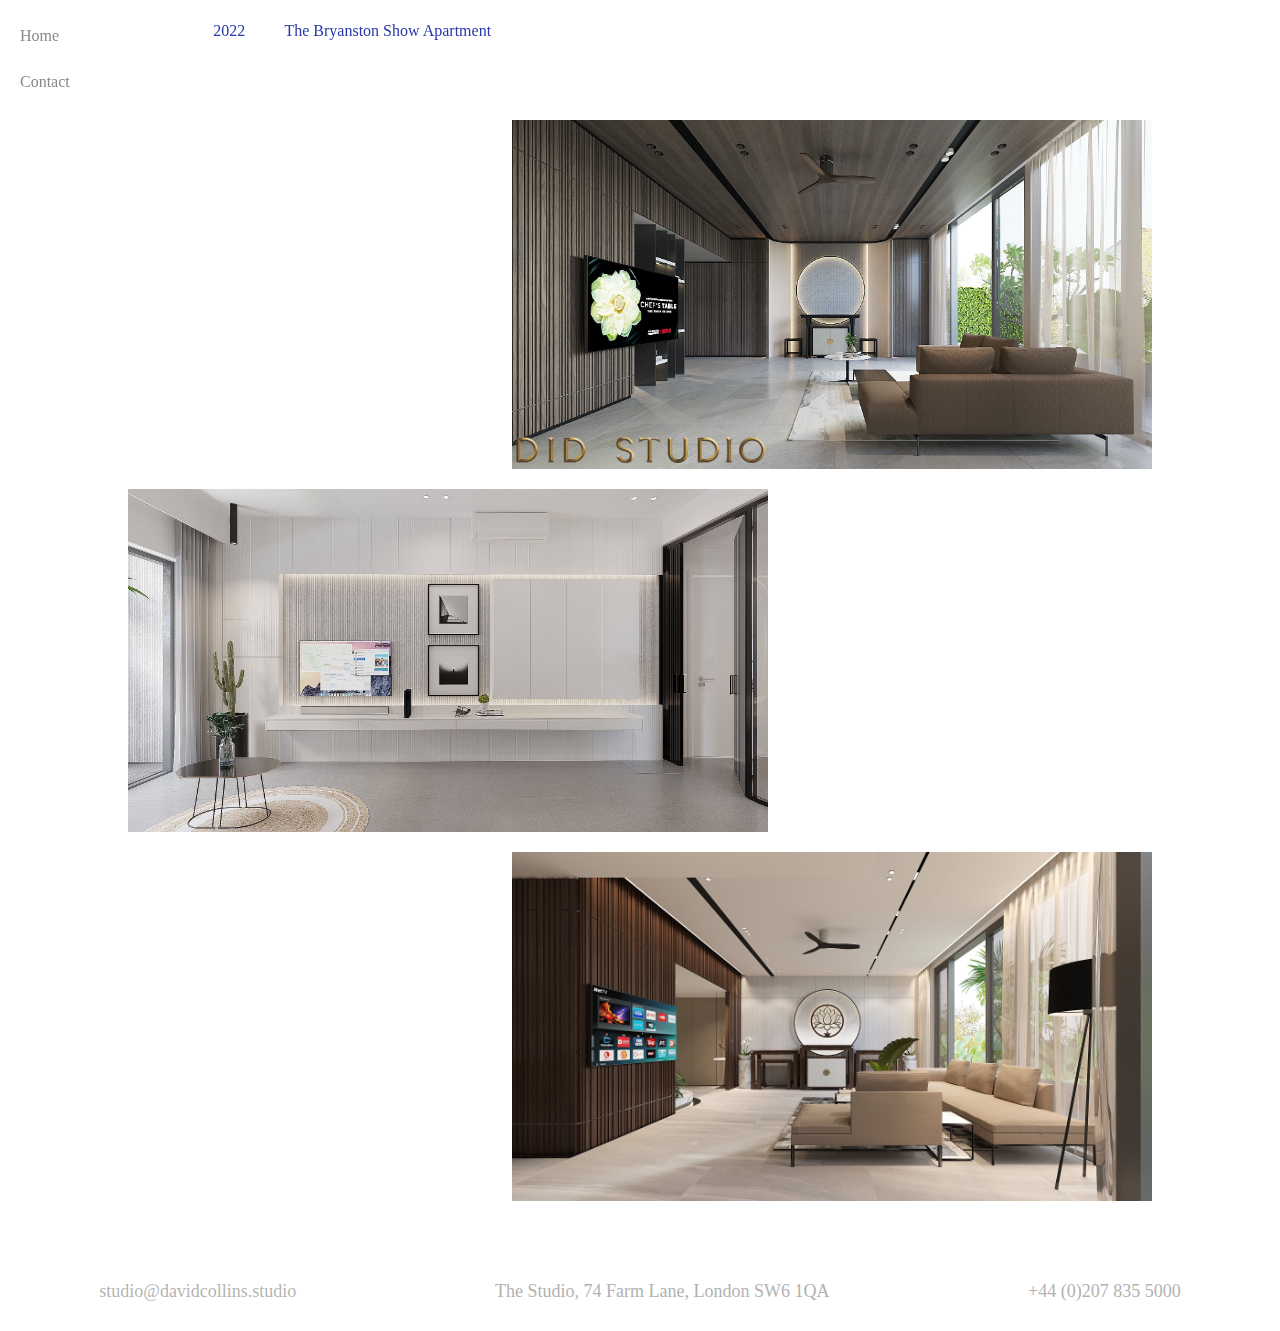
<file: index.html>
<!DOCTYPE html>
<html lang="en">
  <head>
    <meta charset="UTF-8" />
    <meta http-equiv="X-UA-Compatible" content="IE=edge" />
    <meta name="viewport" content="width=device-width, initial-scale=1.0" />

    <!-- Primary Meta Tags -->
    <title>Luxury Interior Designers | Interior Design Studio London | Did Studio</title>
    <meta
      name="title"
      content="Luxury Interior Designers | Interior Design Studio London | Did Studio"
    />
    <meta
      name="description"
      content="Did Studio is a luxury award-winning interior design studio that specialises in contemporary residential & commercial interior design worldwide."
    />

    <!-- Open Graph / Facebook -->
    <meta property="og:type" content="website" />
    <meta property="og:url" content="https://www.davidcollins.studio/" />
    <meta
      property="og:title"
      content="Luxury Interior Designers | Interior Design Studio London | Did Studio"
    />
    <meta
      property="og:description"
      content="Did Studio is a luxury award-winning interior design studio that specialises in contemporary residential & commercial interior design worldwide."
    />
    <meta
      property="og:image"
      content="https://images.ctfassets.net/d77gr6488zre/6Hqs3WzThu4qOqoEi02USy/eebdf5f58f095191b2258f1b1b1646fd/Studio___A_Philosophy___Image_03.png?w=1200&fm=jpg"
    />

    <!-- Twitter -->
    <meta property="twitter:card" content="summary_large_image" />
    <meta property="twitter:url" content="https://www.davidcollins.studio/" />
    <meta
      property="twitter:title"
      content="Luxury Interior Designers | Interior Design Studio London | Did Studio"
    />
    <meta
      property="twitter:description"
      content="Did Studio is a luxury award-winning interior design studio that specialises in contemporary residential & commercial interior design worldwide."
    />
    <meta
      property="twitter:image"
      content="https://images.ctfassets.net/d77gr6488zre/6Hqs3WzThu4qOqoEi02USy/eebdf5f58f095191b2258f1b1b1646fd/Studio___A_Philosophy___Image_03.png?w=1200&fm=jpg"
    />

    <!-- Styles -->
    <link rel="stylesheet" href="./css/reset.css" />
    <link rel="stylesheet" href="./css/home.css" />
    <link rel="stylesheet" href="./css/post-details.css" />
    <link rel="stylesheet" href="./css/nav.css" />
    <link rel="stylesheet" href="./css/common.css" />
    <link rel="stylesheet" href="./css/animate.css" />
  </head>
  <body>
    <template id="home-content-template">
      <div class="home-content-1">
        <div class="home-content-container">
          <div>
            <div class="flex">
              <div class="home-content-space-1">
                <div class="home-content-image">
                  <a href="#" class="home-content-link">
                    <img
                      class="lazy"
                      src="./images/first_page_1.jpg"
                      alt="Architectural Moulded Wall Panels by Solomon & Wu - Alexander McQueen Saville Row"
                      data-id="1"
                    />
                    <div class="post-details-mask-image"></div>
                    <div class="home-content-hover"></div>
                  </a>
                </div>
              </div>
            </div>
          </div>
        </div>
      </div>
    </template>

    <section class="home-page">
      <div class="logo-center">
        <div class="logo-center-display">
          <h1 class="logo-center-wrapper">
            <img class="logo-center-image" src="./images/logo.png" alt="logo" />
          </h1>
        </div>
      </div>

      <nav id="nav">
        <ul>
          <li class="nav-li">
            <a href="./" class="nav-link">
              <span class="nav-text">Home</span>
            </a>
          </li>

          <li class="nav-li">
            <a href="./contact.html" class="nav-link">
              <span class="nav-text">Contact</span>
            </a>
          </li>
        </ul>
      </nav>

      <div class="post-details-header">
        <div class="post-header-wrapper">
          <div class="post-header-year">
            <span class="post-header-text">2022</span>
          </div>
          <div class="post-header-title">
            <span class="post-header-text">Preserving the Heritage of British Craft</span>
          </div>
          <div class="post-header-category">
            <span class="post-header-text"></span>
          </div>
          <div class="post-header-location">
            <span class="post-header-text"></span>
          </div>
        </div>
      </div>

      <div class="menu-mobile-container">
        <div class="menu-mobile-btn">
          <svg width="14px" height="8px" viewBox="0 0 14 8" class="hamburger-icon">
            <g stroke="none" stroke-width="1" fill="none" fill-rule="evenodd">
              <g transform="translate(-341.000000, -24.000000)" fill="black">
                <g transform="translate(330.000000, 10.000000)">
                  <g transform="translate(8.000000, 8.000000)">
                    <rect x="3" y="12.5" width="14" height="1.5"></rect>
                    <rect x="3" y="6" width="14" height="1.5"></rect>
                  </g>
                </g>
              </g>
            </g>
          </svg>

          <svg width="10px" height="10px" viewBox="0 0 10 10" class="x-icon">
            <g stroke="none" stroke-width="1" fill="none" fill-rule="evenodd">
              <g transform="translate(-13.000000, -13.000000)" fill="#000000">
                <g transform="translate(8.000000, 8.000000)">
                  <path
                    d="M11.0606604,9.84090927 L14.7729711,13.55322 L13.7123109,14.6138802 L10.0000002,10.9015695 L6.28768944,14.6138802 L5.22702923,13.55322 L8.93933995,9.84090927 L5.22702923,6.12859855 L6.28768944,5.06793835 L10.0000002,8.78024907 L13.7123109,5.06793835 L14.7729711,6.12859855 L11.0606604,9.84090927 Z"
                  ></path>
                </g>
              </g>
            </g>
          </svg>
        </div>

        <div class="menu-mobile-rows">
          <div class="menu-mobile-row-current">
            <div class="menu-mobile-row-current-title">Home</div>
          </div>
        </div>

        <div class="menu-mobile-overlay-container">
          <div class="menu-mobile-items">
            <a href="#" class="menu-mobile-item-link">Home</a>
            <a href="#" class="menu-mobile-item-link">Contact</a>
          </div>
          <div class="menu-mobile-background"></div>
        </div>
      </div>

      <div class="home-wrapper">
        <div class="home-container">
          <div class="home-inner">
            <div class="home-content"></div>

            <footer class="home-footer">
              <div class="footer-item">
                <a href="mailto:studio@davidcollins.studio">studio@davidcollins.studio</a>
              </div>
              <div class="footer-item">
                <address>The Studio, 74 Farm Lane, London SW6 1QA</address>
              </div>
              <div class="footer-item">+44 (0)207 835 5000</div>
            </footer>
          </div>
        </div>
      </div>
    </section>

    <script src="./js/menu.js"></script>
    <script src="./js/home.js"></script>
  </body>
</html>
</file>
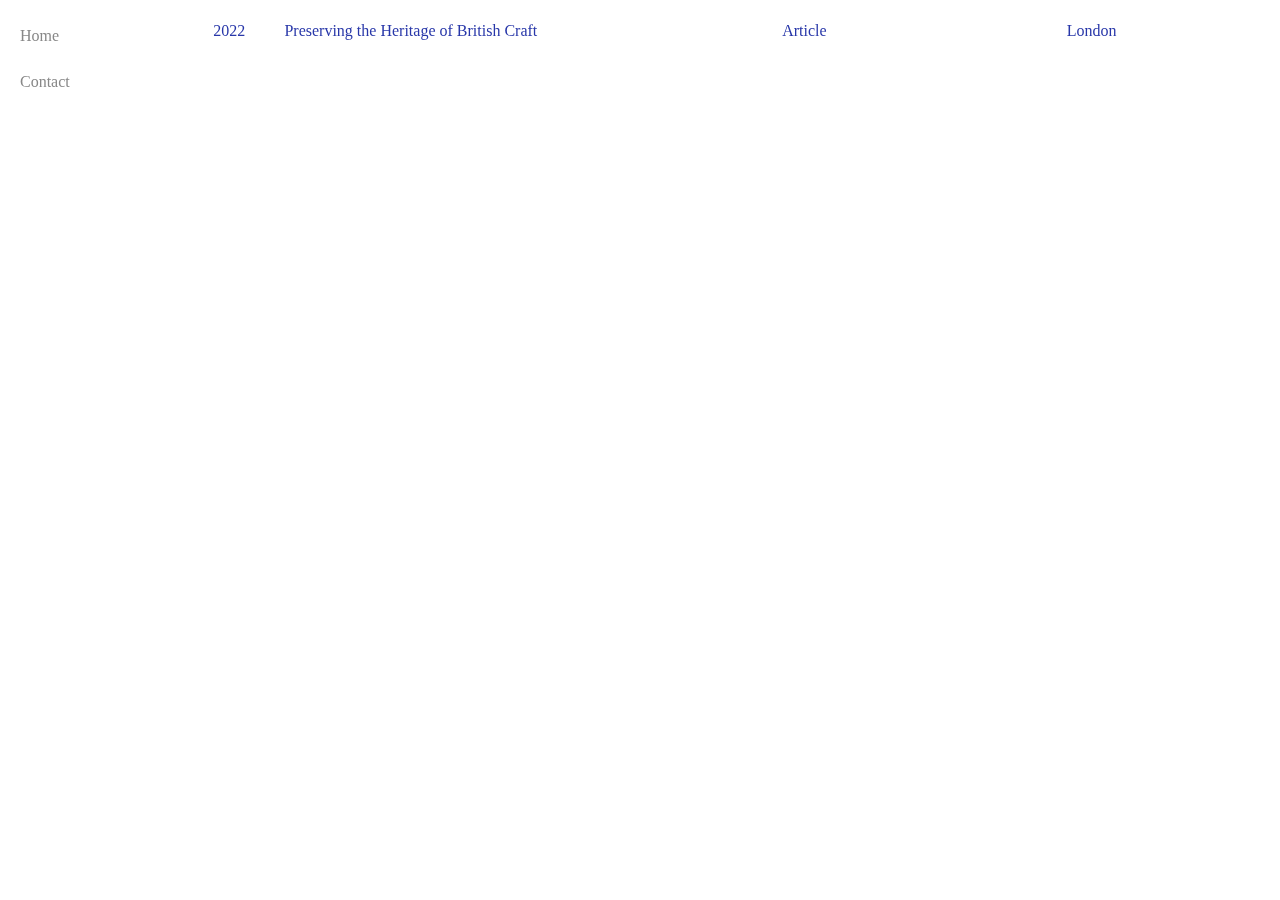
<file: post-details.html>
<!DOCTYPE html>
<html lang="en">
  <head>
    <meta charset="UTF-8" />
    <meta http-equiv="X-UA-Compatible" content="IE=edge" />
    <meta name="viewport" content="width=device-width, initial-scale=1.0" />
    <title>Preserving the Heritage of British Craft | Did Studio</title>
    <link rel="stylesheet" href="./css/reset.css" />
    <link rel="stylesheet" href="./css/post-details.css" />
    <link rel="stylesheet" href="./css/nav.css" />
    <link rel="stylesheet" href="./css/common.css" />
    <link rel="stylesheet" href="./css/animate.css" />
  </head>
  <body>
    <template id="post-details-box-template">
      <div class="post-details-box">
        <div class="flex">
          <div class="post-details-image-wrapper-1">
            <div class="post-details-image">
              <img
                class="lazy"
                src="https://images.ctfassets.net/d77gr6488zre/6YixyPwCyKLlY7PfEo84CB/71e786218d0fd7490965c955b7dde8c2/Solomon___Wu_AMQ_Harrods.jpg?h=1050&fm=jpg&q=80"
                alt="post details image"
              />
              <div class="post-details-mask-image"></div>
            </div>
          </div>
        </div>
      </div>
    </template>

    <section class="post-details">
      <nav id="nav">
        <ul>
          <li class="nav-li">
            <a href="./" class="nav-link">
              <span class="nav-text">Home</span>
            </a>
          </li>

          <li class="nav-li">
            <a href="./contact.html" class="nav-link">
              <span class="nav-text">Contact</span>
            </a>
          </li>
        </ul>
      </nav>

      <div class="menu-mobile-container">
        <div class="menu-mobile-btn">
          <svg width="14px" height="8px" viewBox="0 0 14 8" class="hamburger-icon">
            <g stroke="none" stroke-width="1" fill="none" fill-rule="evenodd">
              <g transform="translate(-341.000000, -24.000000)" fill="black">
                <g transform="translate(330.000000, 10.000000)">
                  <g transform="translate(8.000000, 8.000000)">
                    <rect x="3" y="12.5" width="14" height="1.5"></rect>
                    <rect x="3" y="6" width="14" height="1.5"></rect>
                  </g>
                </g>
              </g>
            </g>
          </svg>

          <svg width="10px" height="10px" viewBox="0 0 10 10" class="x-icon">
            <g stroke="none" stroke-width="1" fill="none" fill-rule="evenodd">
              <g transform="translate(-13.000000, -13.000000)" fill="#000000">
                <g transform="translate(8.000000, 8.000000)">
                  <path
                    d="M11.0606604,9.84090927 L14.7729711,13.55322 L13.7123109,14.6138802 L10.0000002,10.9015695 L6.28768944,14.6138802 L5.22702923,13.55322 L8.93933995,9.84090927 L5.22702923,6.12859855 L6.28768944,5.06793835 L10.0000002,8.78024907 L13.7123109,5.06793835 L14.7729711,6.12859855 L11.0606604,9.84090927 Z"
                  ></path>
                </g>
              </g>
            </g>
          </svg>
        </div>

        <div class="menu-mobile-rows">
          <div class="menu-mobile-row-current">
            <div class="menu-mobile-row-current-title">
              Preserving the Heritage of British Craft
            </div>
          </div>
        </div>

        <div class="menu-mobile-overlay-container">
          <div class="menu-mobile-items">
            <a href="#" class="menu-mobile-item-link">Home</a>
            <a href="#" class="menu-mobile-item-link">Contact</a>
          </div>
          <div class="menu-mobile-background"></div>
        </div>
      </div>

      <div class="post-details-header">
        <div class="post-header-wrapper">
          <div class="post-header-year">
            <span class="post-header-text">2022</span>
          </div>
          <div class="post-header-title">
            <span class="post-header-text">Preserving the Heritage of British Craft</span>
          </div>
          <div class="post-header-category">
            <span class="post-header-text">Article</span>
          </div>
          <div class="post-header-location">
            <span class="post-header-text">London</span>
          </div>
        </div>
      </div>

      <div class="post-details-top">
        <div>
          <div class="flex">
            <!-- <div class="post-details-top-image-wrapper">
              <div class="post-details-image">
                <img
                  class="lazy"
                  src="https://images.ctfassets.net/d77gr6488zre/0y91uWy8OYztM6jLoylBT/71cc027d9196610a7deb14fae48ac486/1231_N11_print.jpg?w=1050&fm=jpg&q=80"
                  alt="post details top image"
                />
                <div class="post-details-mask-image"></div>
              </div>
            </div> -->
          </div>
        </div>
      </div>

      <div class="post-details-container"></div>
    </section>

    <script src="./js/menu.js"></script>
    <script src="./js/post-details.js"></script>
  </body>
</html>
</file>
<file: css/home.css>
.home-page {
  position: absolute;
  top: 0px;
  left: 0px;
  width: 100%;
  min-height: 100%;
  margin: 0px auto;
  background: rgb(255, 255, 255);
}

.logo-center {
  z-index: 50;
  position: fixed;
}

.logo-center-display {
  opacity: 1;
}

.logo-center-wrapper {
  z-index: 51;
  position: fixed;
  left: 50%;
  top: 50vh;
  width: 85vw;
  max-width: 330px;
  pointer-events: none;
  transition-property: transform;
  transition-duration: 2000ms;
  transition-timing-function: cubic-bezier(0.77, 0, 0.175, 1);
  transform: translate(-50%, -50%) scale(0.77);
  transform-origin: center center;
}

.logo-center-image {
  padding: 2px;
  width: 100%;
  image-rendering: -webkit-optimize-contrast;
  user-select: none;
  opacity: 1;
  display: block;
}

.home-wrapper {
  opacity: 1;
  transform: none;
}

.home-container {
  position: absolute;
  width: 100%;
  height: 100%;
  top: 120px;
}

.home-inner {
  position: absolute;
  top: 0px;
  left: 0px;
  display: block;
  min-height: 100vh;
  width: 100%;
  opacity: 1;
}

.home-content {
  margin-bottom: 50px;
}

.home-content-1 {
  margin-bottom: 20px;
}

.home-content-container {
  animation-name: fade-up;
  animation-duration: 1000ms, 750ms;
  padding-bottom: 0px;
  opacity: 1;
  margin: 0px auto;
  max-width: 1600px;
}

.home-content-space-1.odd {
  margin-left: 40%;
  width: 50%;
}
.home-content-space-1.even {
  margin-left: 10%;
  width: 50%;
}

.home-content-image {
  width: 100%;
  position: relative;
  margin-bottom: 0px;
  padding-bottom: var(--home-content-image-pb);
}

.home-content-link {
  position: absolute;
  display: block;
  width: 100%;
  height: 100%;
  overflow: hidden;
  color: inherit;
  text-decoration: none;
}

.home-content-video {
  z-index: 1;
  position: absolute;
  width: calc(100% + 1px);
  object-fit: contain;
}

.home-content-link img {
  z-index: 1;
  position: absolute;
  opacity: 0;
  user-select: none;
  width: 100%;
  transition: opacity 1200ms ease;
}

.home-content-hover {
  position: absolute;
  top: 0;
  left: 0;

  width: 100%;
  height: 100%;
  transition: all 850ms ease;
  box-shadow: var(--home-content-hover) 0px 0px 0px 0px inset;
  z-index: 3;
}

.home-content-link:hover img {
  transform: scale(1.01);
  transition: transform 850ms ease;
}

.home-content-link:hover .home-content-hover {
  box-shadow: var(--home-content-hover) 0px 0px 0px 9px inset;
}

.home-content-link img.lazy {
  opacity: 0;
}

.home-content-link img.show {
  opacity: 1;
}

.home-content-paragraph {
  padding: 180px 0px;
}

.home-content-paragraph-space {
  width: 44.4444%;
  margin-left: 27.7778%;
}

.home-content-paragraph-inner {
  position: relative;
  margin-top: 0px;
  color: rgb(34, 34, 34);
}

.home-content-paragraph-inner p {
  font-size: 17px;
  letter-spacing: 0px;
  line-height: 25px;
  margin-bottom: 20px;
}

.home-footer {
  display: flex;
  width: 100%;
  -webkit-box-align: center;
  align-items: center;
  justify-content: space-around;
  color: rgb(178, 178, 178);
  height: 80px;
  flex-direction: row;
  margin: 0px;
  font-size: 18px;
}

.footer-item {
  margin: 0;
}

.footer-item a {
  color: rgb(0, 0, 0);
  opacity: 0.3;
  text-decoration: none;
}

.footer-item a:hover {
  opacity: 1;
}

.footer-item address {
  font-style: normal;
}

@media (max-width: 767.98px) {
  .home-content-space-1.odd,
  .home-content-space-1.even {
    width: 66%;
  }

  .home-content-paragraph {
    padding: 70px 0px;
  }

  .home-content-paragraph-space {
    width: 88.8889%;
    margin-left: 5.55556%;
  }

  .home-footer {
    flex-direction: column;
    height: auto;
    margin-bottom: 50px;
    font-size: 17px;
  }

  .footer-item {
    margin: 15px 0px;
  }

  .logo-center-wrapper {
    width: 90vw;
  }
}
</file>
<file: css/post-details.css>
.post-details-container {
  margin-top: 140px;
}

.post-details-box {
  padding-bottom: 125px;
  animation-name: fade-up;
  animation-duration: 1000ms, 750ms;
  opacity: 1;
  margin: 0px auto;
  max-width: 1600px;
}

.post-details-author {
  width: 44.4444%;
  margin-left: calc((100% - 44.4444%) / 2);
}

.sm-desc {
  display: block;
  font-size: 10px;
  line-height: 1.5em;
  letter-spacing: 1.6px;
  color: rgb(40, 55, 169);
  margin-top: 0px;
  margin-bottom: 20px;
  text-transform: uppercase;
}

.post-details-title {
  margin-left: 22.2222%;
  width: 72.2222%;
}

.post-details-heading {
  margin-bottom: 70px;
  font-size: 56px;
  line-height: 60px;
  color: rgb(40, 55, 169);
}

.post-details-sm-title {
  width: 44.4444%;
  margin-left: calc((100% - 44.4444%) / 2);
}

.post-details-sm-heading {
  margin-bottom: 20px;
  font-size: 24px;
  line-height: 34px;
  color: rgb(40, 55, 169);
}

.post-details-content {
  width: 44.4444%;
  margin-left: calc((100% - 44.4444%) / 2);
}

.post-details-txt,
.post-details-info-txt {
  position: relative;
  margin-top: 0px;
  color: rgb(40, 55, 169);
}

.post-details-txt p {
  font-size: 18px;
  letter-spacing: 0.32px;
  line-height: 27px;
  margin-bottom: 20px;
}

/* .post-details-image-wrapper-1 {
  margin-left: 11.1111%;
  width: 50%;
} */

.post-details-image-wrapper-1.odd {
  margin-left: 40%;
  width: 50%;
}
.post-details-image-wrapper-1.even {
  margin-left: 10%;
  width: 50%;
}

.post-details-image-wrapper-1 .post-details-image {
  padding-bottom: var(--post-details-image-pb);
}

.post-details-image-desc-1 {
  margin-left: 11.1111%;
  width: 27.7778%;
}

.post-details-image {
  width: 100%;
  position: relative;
  margin-bottom: 20px;
}

.post-details-image img {
  width: 100%;
  opacity: 0;
  z-index: 1;
  position: absolute;
  user-select: none;
  transition: opacity 1200ms ease;
}

.post-details-image img.lazy {
  opacity: 0;
}

.post-details-image img.show {
  opacity: 1;
}

.post-details-mask-image {
  position: absolute;
  width: 100%;
  height: 100%;
  background: var(--home-content-hover, #2837a9);
}

.post-details-paragraph {
  width: 44.4444%;
  margin-left: 27.7778%;
}

.post-details-top {
  padding-bottom: 0;
  opacity: 1;
  margin: 0px auto;
  max-width: 1600px;
  animation-name: fade-up;
  animation-duration: 1000ms, 750ms;
  padding-top: 120px;
}

.post-details-top-image-wrapper {
  width: 55.5556%;
  margin-left: 0%;
}

.post-details-top-image-wrapper .post-details-image {
  padding-bottom: 66.7324%;
}

.post-details-header {
  z-index: 3;
  display: flex;
  opacity: 1;
  position: fixed;
  -webkit-box-align: center;
  align-items: center;
  -webkit-box-pack: center;
  justify-content: center;
  width: 100%;
  top: 22px;
  left: 0px;
}

.post-header-wrapper {
  display: flex;
  position: absolute;
  width: 100%;
  max-width: 1600px;
  top: 0px;
  left: 0px;
  pointer-events: auto;
}

.post-header-year {
  width: 5.55556%;
  margin-left: 16.6667%;
}

.post-header-title {
  width: 38.8889%;
  margin-left: 0%;
}

.post-header-category {
  width: 22.2222%;
  margin-left: 0%;
}

.post-header-location {
  width: 16.6667%;
  margin-left: 0%;
}

.post-header-text {
  transition: color 1000ms ease 0s;
  font-size: 16px;
  line-height: 18px;
  text-overflow: ellipsis;
  white-space: nowrap;
  color: rgb(40, 55, 169);
  opacity: 1;
  user-select: none;
  padding-right: 7px;
  overflow: hidden;
  display: block;
}

.post-details-info-wrapper {
  margin-top: -45px;
  margin-bottom: -45px;
  display: flex;
}

.post-details-info-space {
  width: 44.4444%;
  margin-left: 27.7778%;
}

.post-details-info-txt p {
  font-size: 15px;
  letter-spacing: 0px;
  line-height: 26px;
  margin-bottom: 5px;
}
.post-details-info-txt p a {
  transition: all 0.25s linear 0s;
  display: inline;
  text-decoration: none;
  padding-bottom: 5px;
  background: linear-gradient(to right, rgb(40, 55, 169) 0%, rgb(40, 55, 169) 98%) right 85% / 100%
    1px no-repeat;
  color: inherit;
}

.post-details-info-txt p a:hover {
  background-size: 0px 1px;
  background-position: right 85%;
}

.post-details-copyright-space {
  margin-left: 16.6667%;
  width: 66.6667%;
}

.post-details-copyright-inner {
  display: flex;
  flex-flow: column wrap;
  -webkit-box-pack: justify;
  justify-content: space-between;
  flex-direction: row;
}

.post-details-copyright {
  width: 41.6667%;
}

.post-details-copyright-link {
  display: block;
  margin-top: 40px;
  border-top: 1px solid rgb(40, 55, 169);
  margin-bottom: 75px;
  color: inherit;
  text-decoration: none;
}

.post-details-copyright-content {
  font-size: 18px;
  line-height: 27px;
  color: rgb(40, 55, 169);
  transition: transform 0.2s linear;
}

.post-details-copyright-content svg {
  height: 30px;
  margin: 30px 0px 17px;
}

.post-details-copyright-content:hover {
  transform: translateY(-5px);
}

@media (max-width: 767.98px) {
  .post-details-top-image-wrapper {
    width: 66.6667%;
  }

  .post-details-author,
  .post-details-title,
  .post-details-sm-title,
  .post-details-content,
  .post-details-paragraph {
    width: 88.8889%;
    margin-left: 5.55556%;
  }

  .post-details-heading {
    margin-bottom: 60px;
    font-size: 40px;
    line-height: 48px;
  }

  .post-details-sm-heading {
    margin-bottom: 15px;
    font-size: 20px;
    line-height: 32px;
  }

  .post-details-txt p {
    font-size: 17px;
    letter-spacing: 0.25px;
    line-height: 25px;
  }

  .post-details-box {
    padding-bottom: 90px;
  }

  .post-details-image-wrapper-1.odd,
  .post-details-image-wrapper-1.even {
    width: 66%;
  }

  .post-details-image-desc-1 {
    width: 61.1111%;
    margin-left: 11.1111%;
  }

  .post-details-info-space {
    width: 88.8889%;
    margin-left: 5.55556%;
  }

  .post-details-info-txt p {
    font-size: 16px;
  }

  .post-details-copyright-space {
    width: 88.8889%;
    margin-left: 5.55556%;
  }

  .post-details-copyright {
    width: 100%;
  }

  .post-details-copyright-link {
    margin-bottom: 15px;
  }

  .post-details-copyright-content {
    font-size: 17px;
    line-height: 25px;
  }
}
</file>
<file: css/nav.css>
#nav {
  display: block;
  position: fixed;
  left: 20px;
  top: 22px;
  z-index: 30;
}

#nav ul {
  margin: 0px;
  padding: 0px;
}

.nav-li {
  display: block;
  margin-left: 0px;
  margin-top: 0px;
  margin-bottom: 18px;
  pointer-events: auto;
}

.nav-link {
  color: inherit;
  display: block;
  text-decoration: none;
}

.nav-text {
  font-size: 16px;
  line-height: 18px;
  text-overflow: clip;
  white-space: normal;
  overflow: visible;
  color: rgb(136, 136, 136);
  opacity: 1;
  user-select: none;
  cursor: pointer;
  transition: color 1000ms ease 0s;
}

.nav-text:hover {
  transition: color 150ms ease 0s;
  color: rgb(0, 0, 0);
}

/* Mobile */
.menu-mobile-container {
  z-index: 80;
  position: fixed;
  display: none;
  width: 100%;
  height: 55px;
  transform: none;
}

.menu-mobile-btn {
  position: fixed;
  top: 0px;
  right: 0px;
  display: flex;
  -webkit-box-align: center;
  align-items: center;
  -webkit-box-pack: center;
  justify-content: center;
  width: 55px;
  height: 55px;
  cursor: pointer;
  z-index: 82;
}

.hamburger-icon {
  display: block;
}

.x-icon {
  display: none;
}

.menu-mobile-rows {
  transition: background 1000ms ease 0s;
  backdrop-filter: blur(8px);
  background: rgba(255, 255, 255, 0.85);
}

.menu-mobile-row-current {
  border-bottom: 1px solid rgba(0, 0, 0, 0.2);
  width: 100%;
  height: 55px;
  overflow: hidden;
  cursor: pointer;
}

.menu-mobile-row-current-title {
  font-size: 17px;
  text-overflow: ellipsis;
  white-space: nowrap;
  overflow: hidden;
  opacity: 1;
  user-select: none;
  color: black;
  margin-right: 55px;
  padding-left: 20px;
  line-height: 55px;
}

.menu-mobile-overlay-container {
  position: fixed;
  display: none;
  top: 0px;
  left: 0px;
  width: 100%;
  height: 100vh;
  opacity: 1;
  z-index: 81;
}

.menu-mobile-items {
  width: 100%;
  padding-bottom: 12px;
  background: rgb(255, 255, 255);
}

.menu-mobile-item-link {
  font-size: 17px;
  text-overflow: clip;
  white-space: normal;
  overflow: visible;
  color: rgb(136, 136, 136);
  opacity: 1;
  user-select: none;
  transition: color 150ms ease 0s;
  cursor: pointer;
  display: block;
  line-height: 55px;
  padding-left: 20px;
  padding-right: 20px;
  text-decoration: none;
}

.menu-mobile-background {
  backdrop-filter: blur(5px);
  top: 0px;
  left: 0px;
  width: 100%;
  height: 100vh;
  background: rgba(0, 0, 0, 0.25);
  box-shadow: rgb(0 0 0 / 25%) 0px 50px 100px -70px inset;
}

@media (max-width: 767.98px) {
  .menu-mobile-container {
    display: block;
  }

  #nav {
    display: none;
  }

  .nav-text {
    font-size: 17px;
    line-height: 17px;
  }
}
</file>
<file: css/common.css>
.flex {
  display: flex;
}

.block {
  display: block;
}

.hidden {
  display: none;
}

.justify-between {
  display: flex;
  flex-direction: row;
  -webkit-box-pack: justify;
  justify-content: space-between;
}

.flex-col-center {
  display: flex;
  flex-direction: column;
  -webkit-box-pack: center;
  justify-content: center;
}

.mt-0 {
  margin-top: 0;
}

.post-details-mask-image {
  position: absolute;
  width: 100%;
  height: 100%;
  background: var(--home-content-hover, #2837a9);
}

@media (max-width: 767.98px) {
  .justify-between {
    flex-direction: column;
  }
}
</file>
